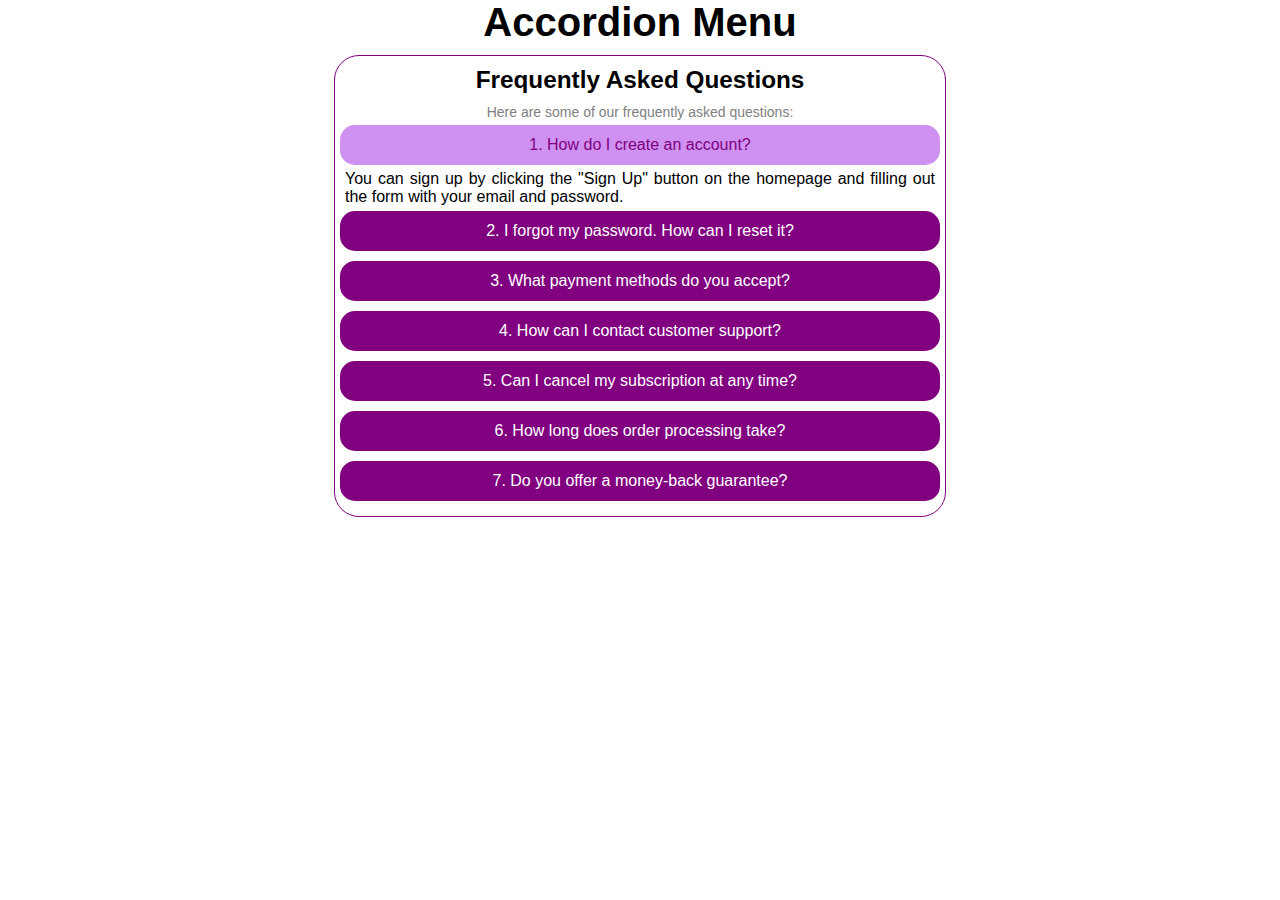
<file: accordion-menu/index.html>
<!DOCTYPE html>
<html>
<meta lang="en">
<meta name="viewport" content="width=device-width,initial-scale=1.0">
<link rel="stylesheet" href="styles.css" text="text/css">
<script defer src="script.js"></script>
<head>
    <title>Accordion Menu</title>
</head>
<body>
    <h1>Accordion Menu</h1>
    <div class="accordion-container">
        <h2>Frequently Asked Questions</h2>
        <p>Here are some of our frequently asked questions:</p>
        <div class="questions">
            <p class= "question active" id="question1">1. How do I create an account?</p>
                <div class="answer" id="answer1" >You can sign up by clicking the "Sign Up" button on the homepage and filling out the form with your email and password.</div>
                <p class= "question" id="question2">2. I forgot my password. How can I reset it?</p>
                <div class="answer" id="answer2" >Click on "Forgot your password?" on the login screen and enter your email. We'll send you a link to reset your password.</div>
                <p class= "question" id="question3">3. What payment methods do you accept?</p>
                <div class="answer" id="answer3" >We accept credit/debit cards, PayPal, and bank transfers. You can check our Payments section for more details.</div>
                <p class= "question" id="question4">4. How can I contact customer support?</p>
                <div class="answer" id="answer4" >You can reach us through the contact form on our website or by emailing our support team at support@example.com.</div>
                <p class= "question" id="question5">5. Can I cancel my subscription at any time?</p>
                <div class="answer" id="answer5" >Yes, you can cancel your subscription anytime from your account settings. The cancellation will take effect at the end of your current billing cycle.</div>
                <p class= "question" id="question6">6. How long does order processing take?</p>
                <div class="answer" id="answer6" >Orders are typically processed within 24 to 48 hours. You’ll receive a confirmation email with tracking details once your order has been shipped.</div>
                <p class= "question" id="question7">7. Do you offer a money-back guarantee?</p>
                <div class="answer" id="answer7" >Yes, we offer a 30-day money-back guarantee on most of our products. Check our refund policy for more details.</div>
        </div>
    </div>

</body>
</html>
</file>
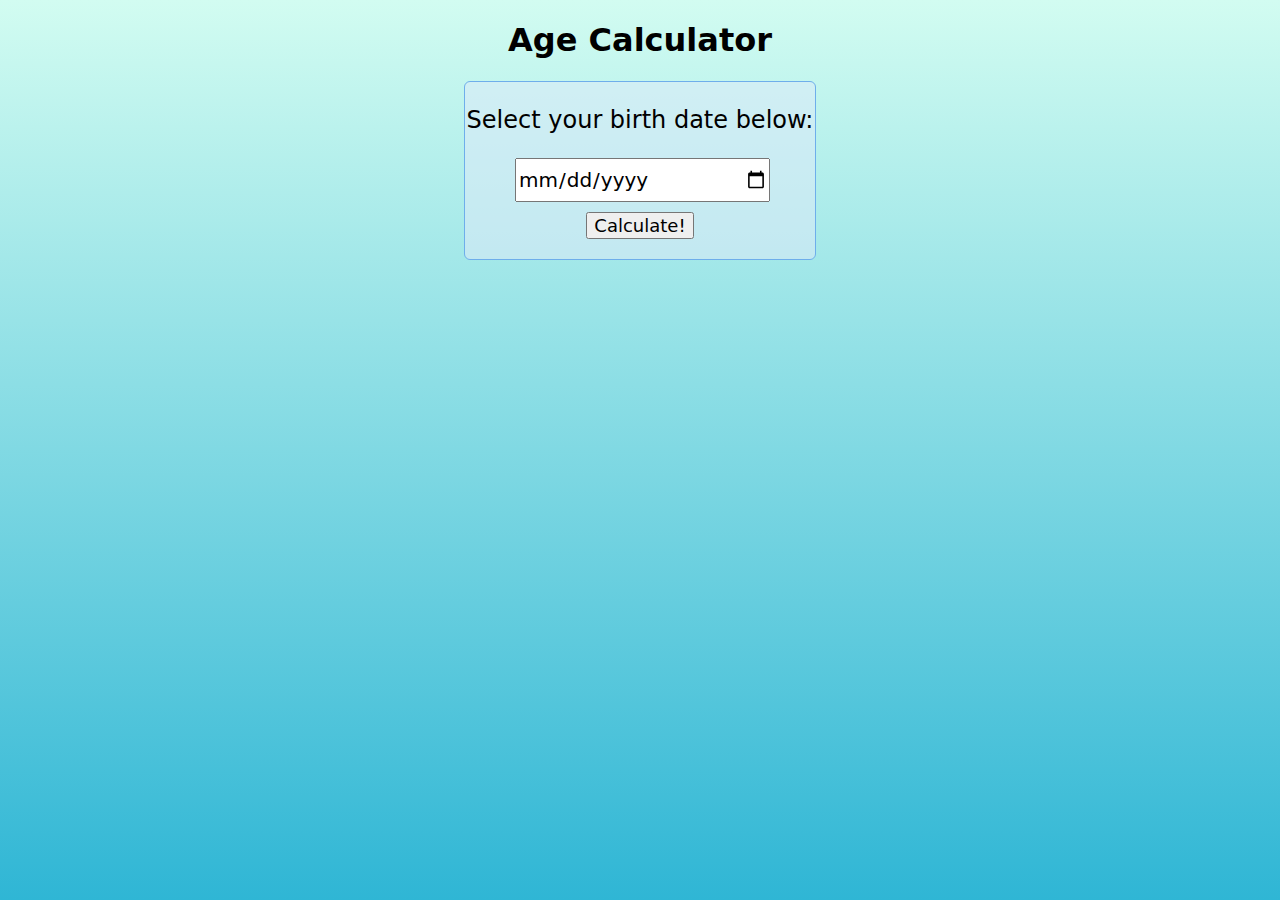
<file: age-calculator/index.html>
<!DOCTYPE html>
<html lang="en">
<meta charset="UTF-8" name="viewport" content="width=device-width,initial-scale=1.0">
<link rel="stylesheet" href="styles.css" type="text/css">
<script defer src="script.js"></script>

<head>
    <title>Age Calculator</title>
</head>
<body>
    <h1>Age Calculator</h1>
    <div class="container">
        <div class ="calculator">        
            <p>Select your birth date below: </p>
            <input type ="date" id="calendar">
            <br>
            <button id="calculate" name="calculate">Calculate! </button>
            <p id ="result" > </p>
        </div>
    </div>
</body>
</html>
</file>
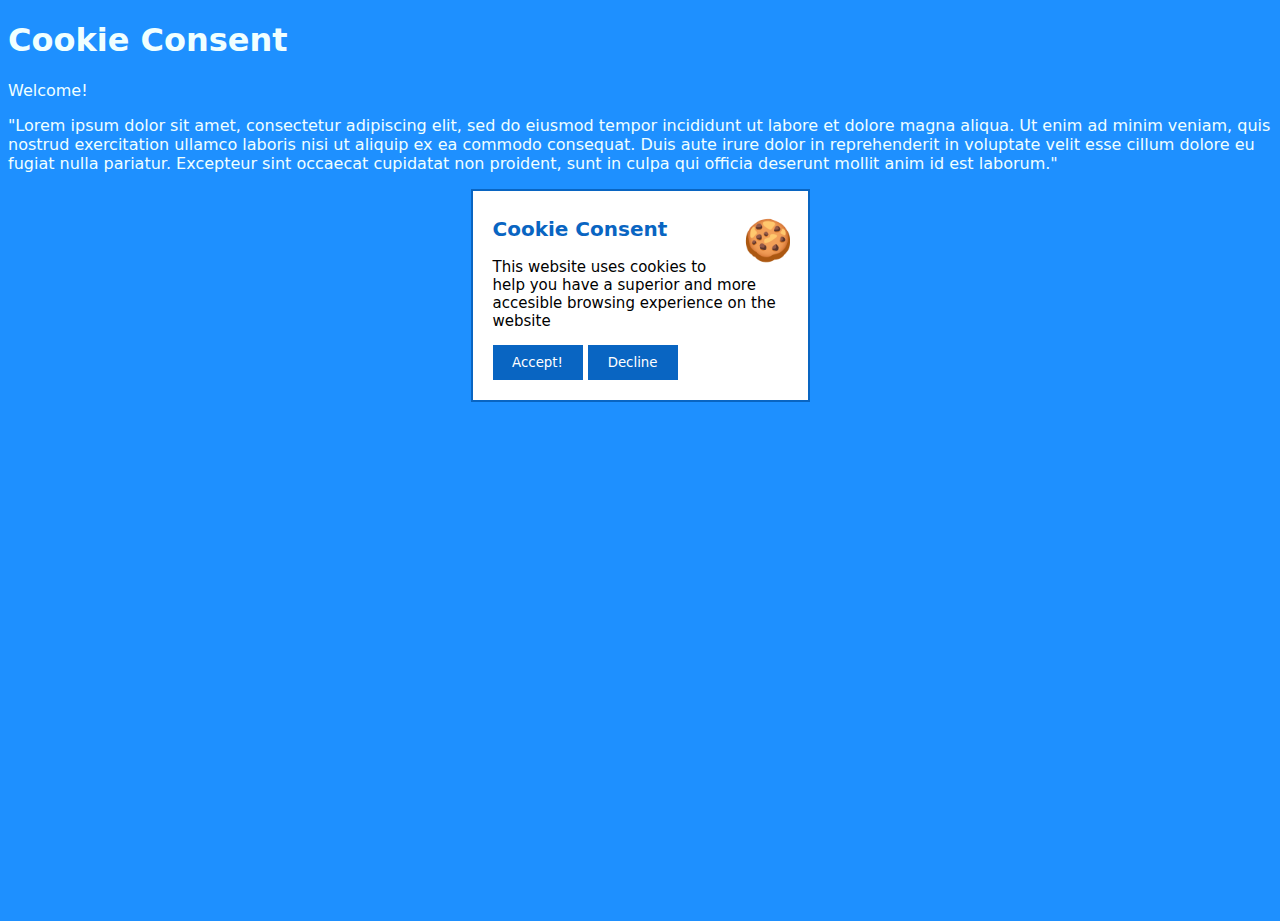
<file: cookie-consent/index.html>
<!DOCTYPE html>
<html lang ="en">
<meta name ="viewport" content="device=device-width,initial-scale=1.0">
<link rel="stylesheet" href="styles.css" type="text/css">
<script defer src="script.js"></script>
<head>
    <title>Cookie Consent</title>
</head>
<body>
    <h1> Cookie Consent</h1>
    <p> Welcome! </p>
    <p>"Lorem ipsum dolor sit amet, consectetur adipiscing elit, sed do eiusmod tempor incididunt ut labore et dolore magna aliqua. Ut enim ad minim veniam, quis nostrud exercitation ullamco laboris nisi ut aliquip ex ea commodo consequat. Duis aute irure dolor in reprehenderit in voluptate velit esse cillum dolore eu fugiat nulla pariatur. Excepteur sint occaecat cupidatat non proident, sunt in culpa qui officia deserunt mollit anim id est laborum."</p>
    <div class="blur">
        <div id="cookie-consent">
            <h2>Cookie Consent <span>🍪</span></h2>
            <p>This website uses cookies to help you have a superior and more accesible browsing experience on the website </p>
            <button id="accept">Accept!</button>
            <button id="decline">Decline</button>
            
        </div>
    </div>
</body>
</html>
</file>
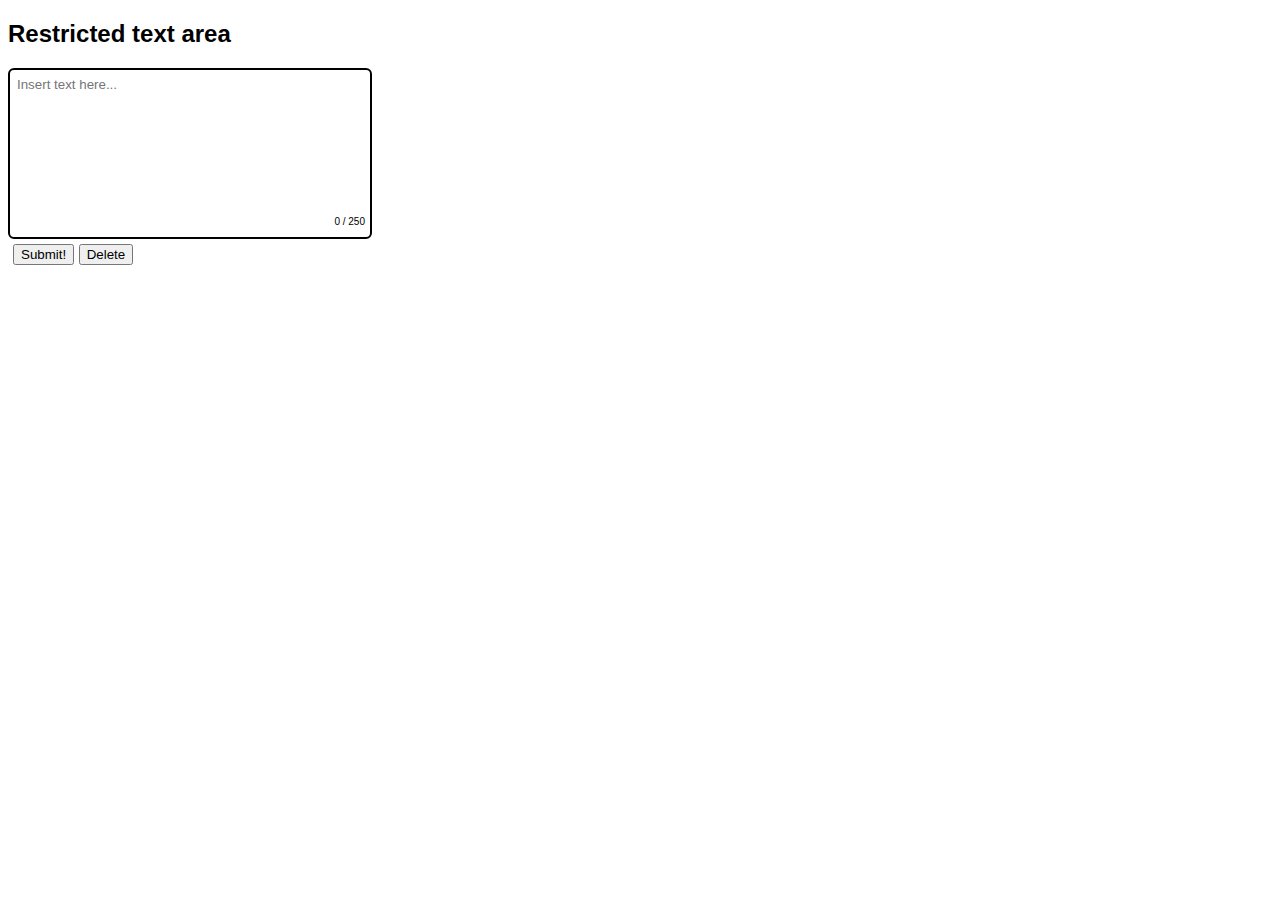
<file: restricted-textarea/index.html>
<!DOCTYPE html>
<html lang="en">
<meta name="viewport" content="device=device-width,initial-scale=1.0">
<link rel="stylesheet" href="styles.css" type="text/css">
<script defer src="script.js"></script>
<head>
    <title>Restricted text area</title>
</head>
<body>
    <h2>Restricted text area</h2>
    <div id="area-container" >
        <textarea type="text" id="text-area" maxlength="250" rows="5" col="50" placeholder="Insert text here..."></textarea>
        <span id="char-count">0 / 250</span>        
    </div>
    <div class="buttons">
        <button id="submit">Submit!</button>
        <button id="delete">Delete</button>
    </div>
</body>

</html>
</file>
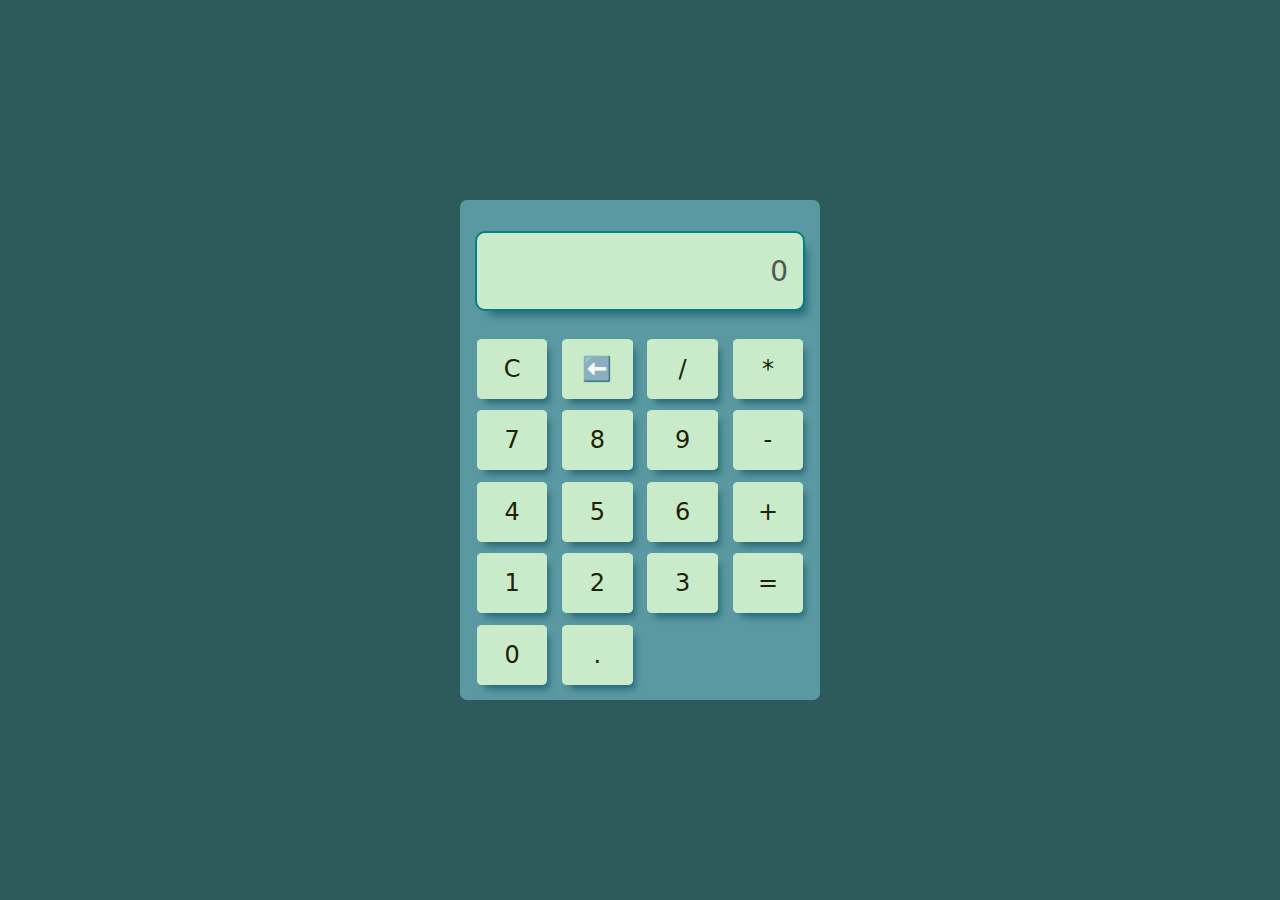
<file: basic-calculator/calculator.html>
<!DOCTYPE html>
<html>
<meta name="viewport" content="width=device-width,initial-scale=1.0">
<link rel="stylesheet" href="styles.css" type="text/css">
<script defer src="script.js"></script>
<head>
    <title>Calculator</title>
</head>
<body>
    <div class="calculator-container">
        <input type="text" id="display" class="display" disabled value="0">
        <button id="eraser" class="button">C</button>
        <button id="back" class="button">⬅️</button>
        <button class="button">/</button>
        <button class="button">*</button>
        <button class="button">7</button>
        <button class="button">8</button>
        <button class="button">9</button>
        <button class="button">-</button>
        <button class="button">4</button>
        <button class="button">5</button>
        <button class="button">6</button>
        <button class="button">+</button>
        <button class="button">1</button>
        <button class="button">2</button>
        <button class="button">3</button>
        <button class= "button" id="equal">=</button>
        <button class= "button" id="zero">0</button>
        <button class="button" id="floating">.</button>
                
    </div>
</body>
</html>
</file>
<file: accordion-menu/styles.css>
*{
    font-family: Arial, Helvetica, sans-serif;
    margin: 0;
}

h1{
    text-align: center;
    font-size: 40px;
    margin-bottom: 10px;
}
.accordion-container{
    width:600px;
    border: 1px solid purple;
    border-radius: 25px;
    padding:5px;
    text-align: center;
    margin: auto;
}
.accordion-container > h2 {
    padding:5px;
    font-size: 1.52rem;
}
.accordion-container > p {
    color:grey;
    font-size: 14px;
    padding:5px;
}

.question {
    height: 40px;
    background-color: purple;
    border-radius: 15px;
    color:white;
    place-content: center;
    font-size: 16px;
    border:0;
    width:auto
    
}
.answer{

    max-height: 0;
    text-align: justify;
    padding: 5px; 
    visibility: hidden;  
    transition: 0.3s ease-in-out;
}

.active + .answer{
    max-height: 1000px;
    padding:5px; 
    visibility: visible;
}

.question.active{
    background: rgb(206, 144, 241);
    color: purple;
}
</file>
<file: age-calculator/styles.css>
*{
    font-family: system-ui, -apple-system, BlinkMacSystemFont, 'Segoe UI', Roboto, Oxygen, Ubuntu, Cantarell, 'Open Sans', 'Helvetica Neue', sans-serif;
}
:root{
    --red:#bc3415	;
}

body{
    background: linear-gradient(0deg, #21b1d2ef 0%, #d2fcf1 100%);
    background-repeat: no-repeat;
    background-attachment: fixed;
    background-size: cover;
}
h1{
    text-align: center;
}

.container{ 
    display: flex;
    width: 350px; 
    place-content: center;
    background-color: rgba(220, 234, 247, 0.562);
    border: 1px solid rgb(110, 174, 235);
    border-radius: 6px;
    margin: auto
}
.calculator {
    font-size: x-large;
    text-align: center;
    
}
#calendar{
    width: 250px;
    height: 40px;
    margin-left: 5px;
    font-size: 20px;
}
#calculate{
    font-size: 18px;
    margin-top: 10px;
}
#result{
    color:var(--red);
    font-size: 20px;
}
</file>
<file: cookie-consent/styles.css>
:root{
    --darkerdodger:rgb(9, 101, 194);
}

body{
    font-family: system-ui, -apple-system, BlinkMacSystemFont, 'Segoe UI', Roboto, Oxygen, Ubuntu, Cantarell, 'Open Sans', 'Helvetica Neue', sans-serif;
    background-color: dodgerblue;
}
body,html{
    height: 100%;
}
h1,p{
    color:azure;
}

#blur{
    height: 100%;
    background-color: black;
}
#cookie-consent {
    background-color: white;
    color: black;
    width: 300px;
    margin: auto;
    padding:10px 15px 20px 20px;
    border:2px solid rgb(9, 101, 194);
    visibility: visible;

}

#cookie-consent p{
    color: black;
    font-size: 15px;
}
#cookie-consent h2{
    color: var(--darkerdodger);
    font-size: 20px;
}
#cookie-consent span{
    float:right;
    font-size: 40px;
}
#cookie-consent button {
    width:30%;
    height: 35px;
    font-family: system-ui, -apple-system, BlinkMacSystemFont, 'Segoe UI', Roboto, Oxygen, Ubuntu, Cantarell, 'Open Sans', 'Helvetica Neue', sans-serif;
    background-color: var(--darkerdodger);
    border:none;
    color:white;
}
#cookie-consent button:hover{
    background-color: dodgerblue;
}
#cookie-consent button:active{
    background-color: rgb(64, 158, 252);
}
</file>
<file: restricted-textarea/styles.css>
*{
    font-family: 'Gill Sans', 'Gill Sans MT', Calibri, 'Trebuchet MS', sans-serif;
}

#area-container {
    display: flex;
    flex-direction: column;
    position: relative;
    width: 350px;
    padding:5px;
    border: 2px solid black;
    border-radius: 6px;

}

#text-area{
    width:100%;
    height: 150px;
    resize: none;
    margin-bottom: 3px;
    border:none;
}    
#char-count {
    position: absolute;
    text-align: right;
    font-size: 10px;
    bottom:10px;
    right: 5px;
}
.buttons {
    margin-left: 5px;
    padding-top: 5px;
}
#text-area:focus{
    outline: none;
}
</file>
<file: basic-calculator/styles.css>
*{
    margin:0;
    padding:0;
    box-sizing: border-box;
    font-family: system-ui, -apple-system, BlinkMacSystemFont, 'Segoe UI', Roboto, Oxygen, Ubuntu, Cantarell, 'Open Sans', 'Helvetica Neue', sans-serif;
}
body{
    min-height: 100vh;
    background-color: rgb(45, 90, 90);
    display: flex;
    justify-content: center;
    align-items: center;
}
.calculator-container{
    background-color: rgb(90, 153, 161);
    color: rgb(238, 255, 254);
    display: grid;
    place-items: center;
    grid-template-columns: repeat(4,1fr);
    width: 360px;
    max-width: 100%;
    gap: 0.7rem;
    border-radius: 7px;
    height: 500px;
    padding: 15px
}
.display{
    grid-column: 1/-1;
    font-size: large;
    border-radius: 10px;
    background-color: rgb(202, 235, 202);
    width: 100%;
    text-align: right;
    box-shadow: 8px 10px 9px -6px rgba(7,73,97,0.62);
    border: 2px teal solid;
    height: 80px;
    padding-right:15px;
    font-size: 28px;
}
.button{
    width:95%;
    height: 100%;
    display:flex;
    justify-content: center;
    align-items: center;
    font-size: 24px;
    background-color: rgb(202, 235, 202);
    border-radius:7%;
    color: rgb(32, 34, 3);  
    box-shadow: 5px 7px 7px -3px rgba(7,73,97,0.62);
    border:0;
}
.button:hover{
    background-color: rgb(199, 172, 235);
}
.button:active{
    background-color: rgb(235, 220, 172);
}
</file>
